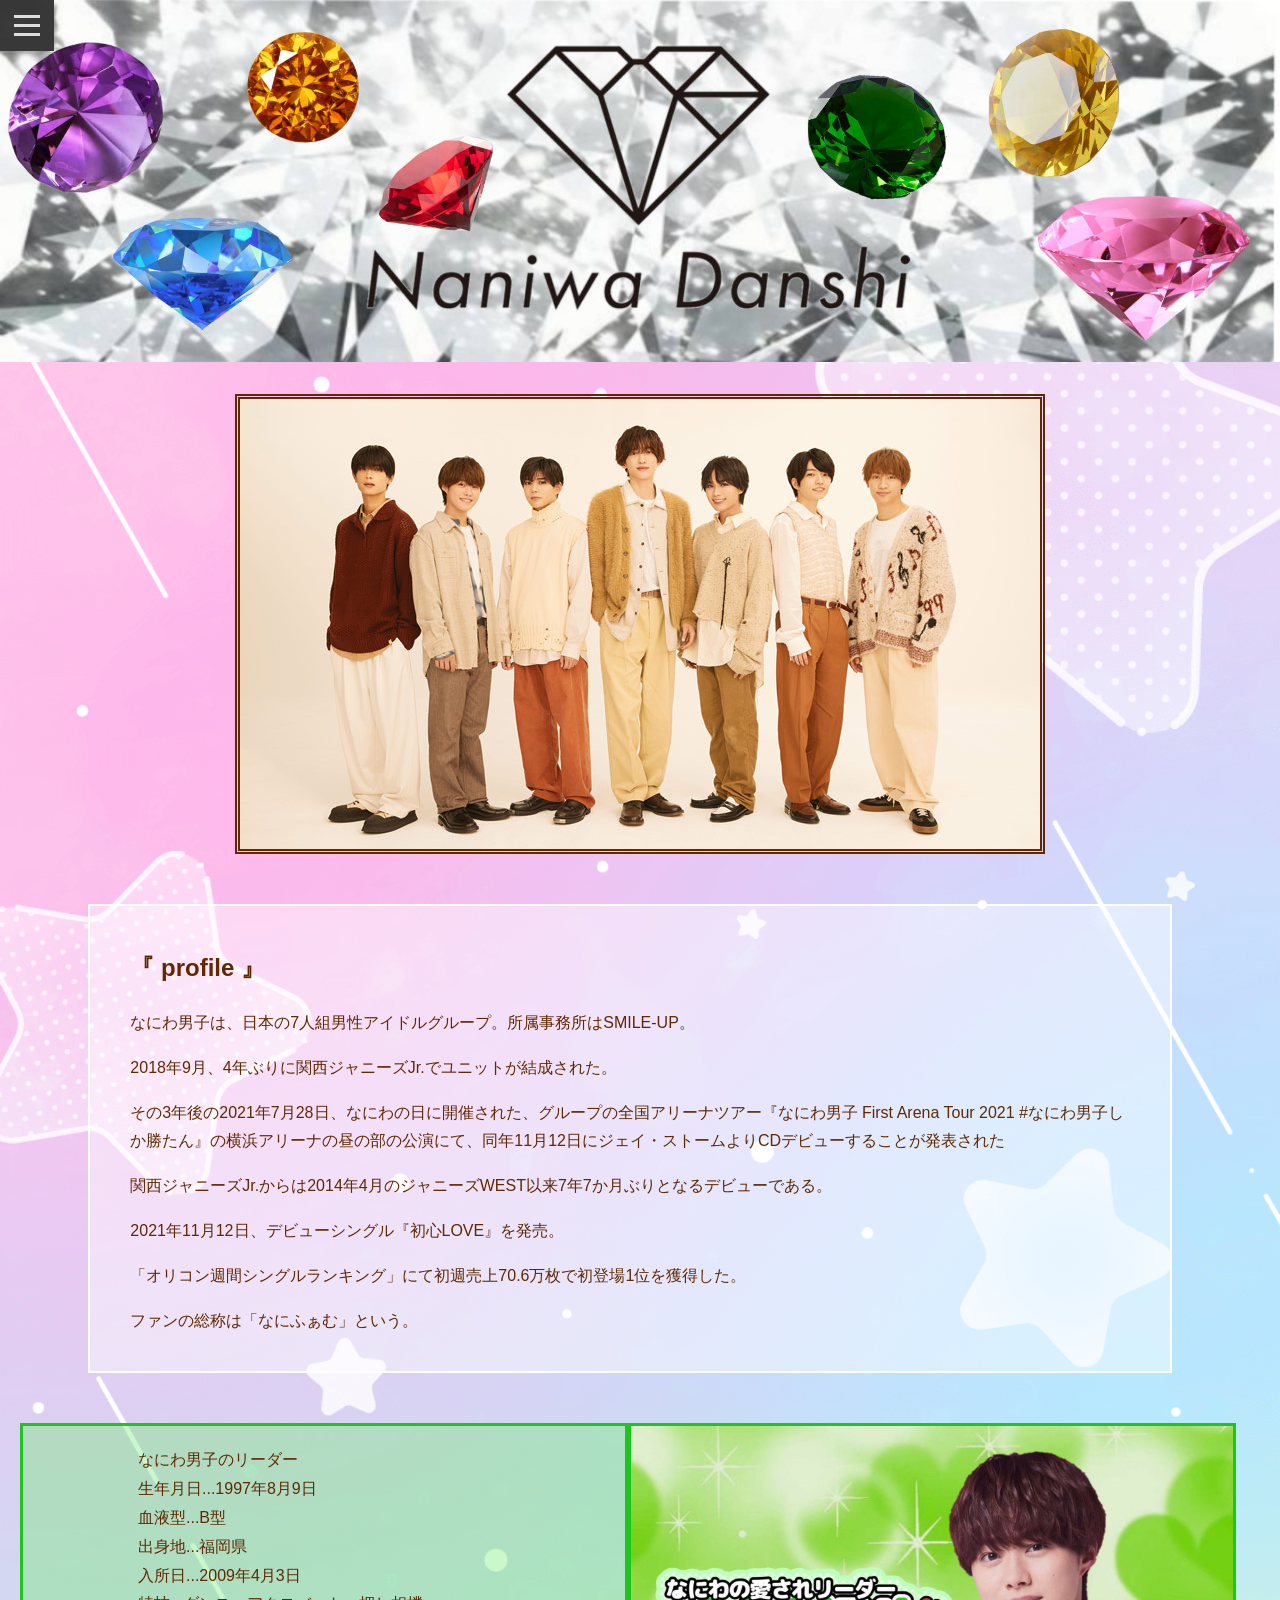
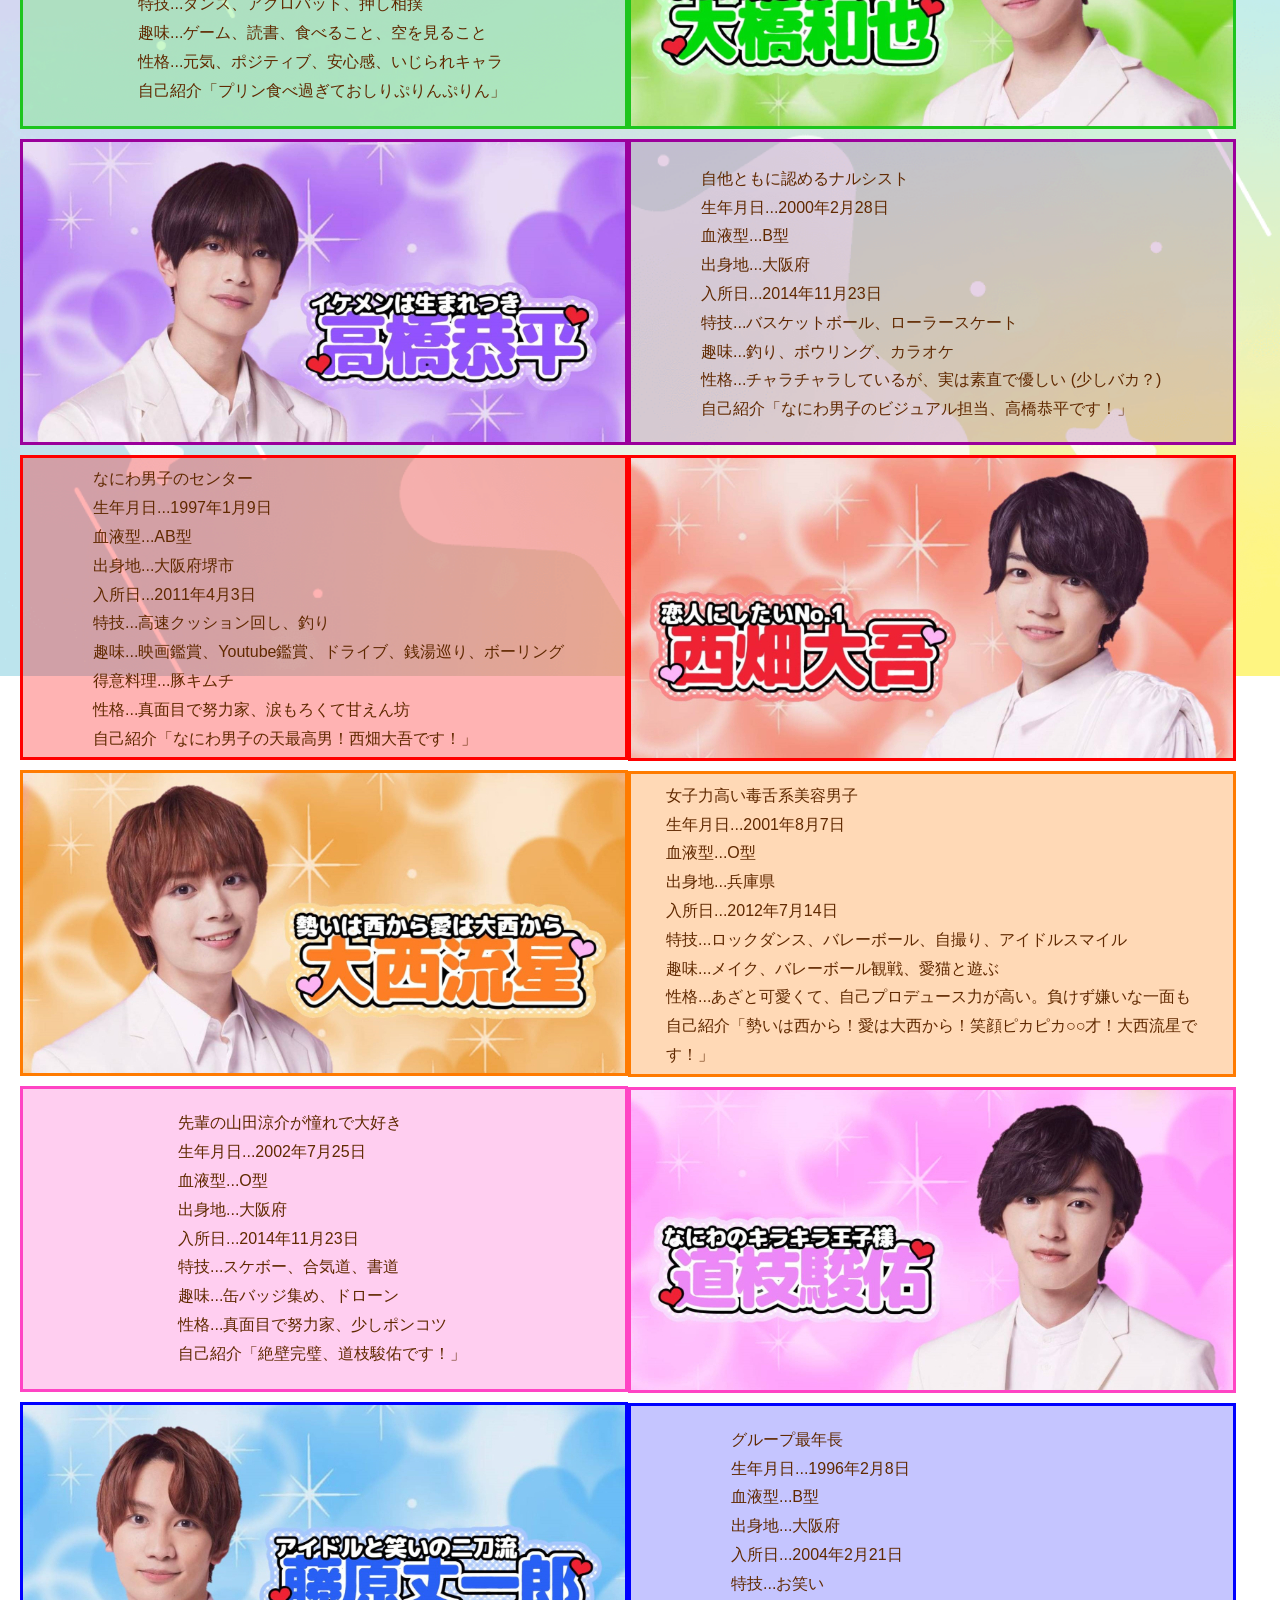
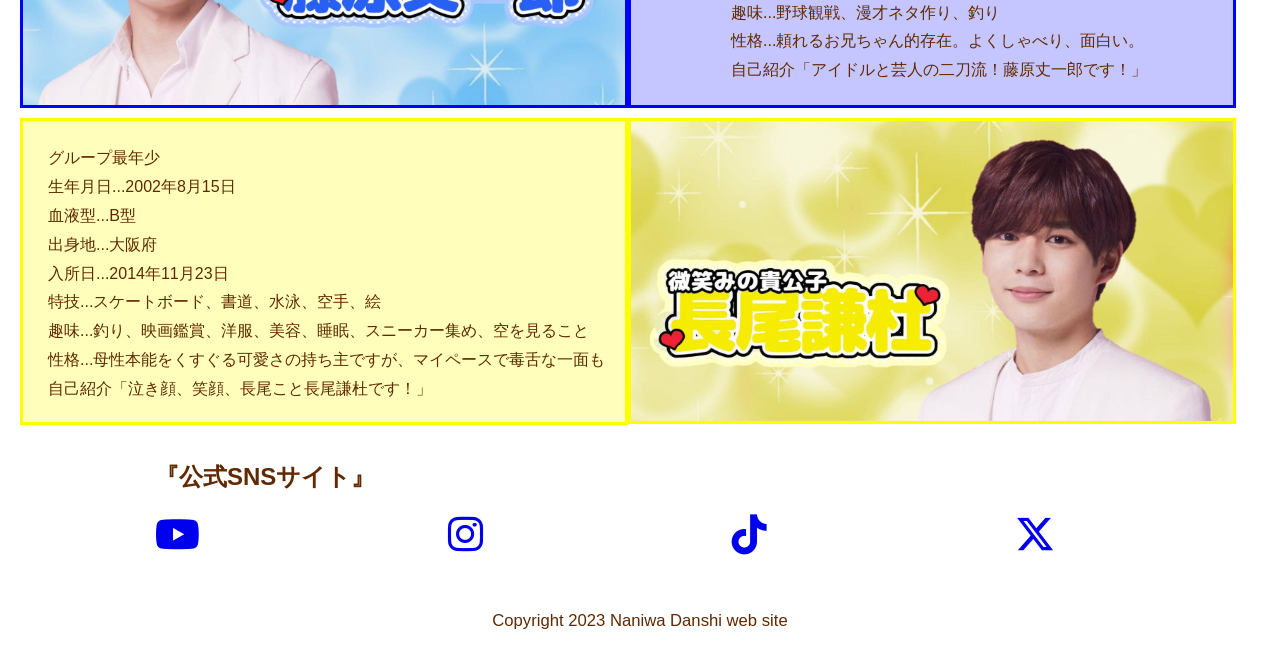
<file: index.html>
<!DOCTYPE html>
<html lang="ja">
<head>
    <meta charset="UTF-8">
    <meta name="viewport" content="width=device-width, initial-scale=1.0">

    <title>なにわ男子サイト</title>

    <link rel="stylesheet" href="css/style.css">
    <link rel ="stylesheet" href="https://cdnjs.cloudflare.com/ajax/libs/font-awesome/6.4.2/css/all.min.css">

</head>


<body>

    <div class="wrap">
        <header>

            <div class="header_wrap">
                <img src="image/header.jpg" alt="ヘッダー画像">
            </div>

                <input type="checkbox" class="menu-btn" id="menu-btn">
                <label for="menu-btn" class="menu-icon"><span class="navicon"></span></label>
                <ul class="menu">
                    <li class="top"><a href="">Top</a></li>
                    <li><a href="#member">member</a></li>
                    <li><a href="cd_dvd.html">DVD/CD</a></li>
                    <li><a href="https://www.tv-asahi.co.jp/mada_update/">TV</a></li>
                    <li><a href="forturn telling.html">占い</a></li>
                </ul>

        </header>


        <div class="main_image">

            <img src="image/なにわ男子.jpg" alt="メイン画像1">

        </div>

        
        <article class="article_box">

            <h2>『 profile 』</h2>

            <p>なにわ男子は、日本の7人組男性アイドルグループ。所属事務所はSMILE-UP。</p>
            <p>2018年9月、4年ぶりに関西ジャニーズJr.でユニットが結成された。</p>
            <p>その3年後の2021年7月28日、なにわの日に開催された、グループの全国アリーナツアー『なにわ男子 First Arena Tour 2021 #なにわ男子しか勝たん』の横浜アリーナの昼の部の公演にて、同年11月12日にジェイ・ストームよりCDデビューすることが発表された</p>
            <p>関西ジャニーズJr.からは2014年4月のジャニーズWEST以来7年7か月ぶりとなるデビューである。</p>
            <p>2021年11月12日、デビューシングル『初心LOVE』を発売。</p>
            <p>「オリコン週間シングルランキング」にて初週売上70.6万枚で初登場1位を獲得した。</p>
            <p>ファンの総称は「なにふぁむ」という。</p>

        </article>

        <article class="article_image"id=member>

            <div class="image1">

                <div class="oohashi_text">
                    <p>なにわ男子のリーダー</p>
                    <p>生年月日...1997年8月9日</p>
                    <p>血液型...B型</p>
                    <p>出身地...福岡県</p>
                    <p>入所日...2009年4月3日</p>
                    <p>特技...ダンス、アクロバット、押し相撲</p>
                    <p>趣味...ゲーム、読書、食べること、空を見ること</p>  
                    <p>性格...元気、ポジティブ、安心感、いじられキャラ</p>
                    <p>自己紹介「プリン食べ過ぎておしりぷりんぷりん」</p>              
                </div>

                <div class="takahashi_image">
                    <a href=""><img src="image/KyouheiTakahashi.jpg" alt="高橋恭平"></a><br>
                </div>

                <div class="nishihata_text">
                    <p>なにわ男子のセンター</p>
                    <p>生年月日...1997年1月9日</p>
                    <p>血液型...AB型</p>
                    <p>出身地...大阪府堺市</p>
                    <p>入所日...2011年4月3日</p>
                    <p>特技...高速クッション回し、釣り</p>
                    <p>趣味...映画鑑賞、Youtube鑑賞、ドライブ、銭湯巡り、ボーリング</p>
                    <p>得意料理...豚キムチ</p>
                    <p>性格...真面目で努力家、涙もろくて甘えん坊</p>
                    <p>自己紹介「なにわ男子の天最高男！西畑大吾です！」</p>
                </div>

                <div class="oonishi_image">
                    <a href=""><img src="image/RyuseiOnishi.jpg" alt="大西流星"></a><br>
                </div>

                <div class="michieda_text">
                    <p>先輩の山田涼介が憧れで大好き</p>
                    <p>生年月日...2002年7月25日</p>
                    <p>血液型...O型</p>
                    <p>出身地...大阪府</p>
                    <p>入所日...2014年11月23日</p>
                    <p>特技...スケボー、合気道、書道</p>
                    <p>趣味...缶バッジ集め、ドローン</p>
                    <p>性格...真面目で努力家、少しポンコツ</p>
                    <p>自己紹介「絶壁完璧、道枝駿佑です！」</p>
                </div>

                <div class="hujiwara_image">
                    <a href=""><img src="image/JouHujiwara.jpg" alt="藤原丈一郎"></a><br>
                </div>

                <div class="nagao_text">
                    <p>グループ最年少</p>
                    <p>生年月日...2002年8月15日</p>
                    <p>血液型...B型</p>
                    <p>出身地...大阪府</p>
                    <p>入所日...2014年11月23日</p>
                    <p>特技...スケートボード、書道、水泳、空手、絵</p>
                    <p>趣味...釣り、映画鑑賞、洋服、美容、睡眠、スニーカー集め、空を見ること</p>
                    <p>性格...母性本能をくすぐる可愛さの持ち主ですが、マイペースで毒舌な一面も</p>
                    <p>自己紹介「泣き顔、笑顔、長尾こと長尾謙杜です！」</p>
                </div>

            </div>

            <div class="image2">

                <div class="oohashi_image">
                    <a href=""><img src="image/KazuyaOhashi.jpg" alt="大橋和也"></a><br>
                </div>

                <div class="takahashi_text">
                    <p>自他ともに認めるナルシスト</p>
                    <p>生年月日...2000年2月28日</p>
                    <p>血液型...B型</p>
                    <p>出身地...大阪府</p>
                    <p>入所日...2014年11月23日</p>
                    <p>特技...バスケットボール、ローラースケート
                    <p>趣味...釣り、ボウリング、カラオケ</p>
                    <p>性格...チャラチャラしているが、実は素直で優しい (少しバカ？) </p>
                    <p>自己紹介「なにわ男子のビジュアル担当、高橋恭平です！」</p>
                </div>

                <div class="nishihata_image">
                    <a href=""><img src="image/DaigoNishihata.jpg" alt="西畑大吾"></a><br>
                </div>

                <div class="oonishi_text">
                    <p>女子力高い毒舌系美容男子</p>
                    <p>生年月日...2001年8月7日</p>
                    <p>血液型...O型</p>
                    <p>出身地...兵庫県</p>
                    <p>入所日...2012年7月14日</p>
                    <p>特技...ロックダンス、バレーボール、自撮り、アイドルスマイル</p>
                    <p>趣味...メイク、バレーボール観戦、愛猫と遊ぶ</p>
                    <p>性格...あざと可愛くて、自己プロデュース力が高い。負けず嫌いな一面も</p>
                    <p>自己紹介「勢いは西から！愛は大西から！笑顔ピカピカ○○才！大西流星です！」</p>
                </div>

                <div class="michieda_image">
                    <a href=""><img src="image/SyunnsukeMichieda.jpg" alt="道枝俊介"></a><br>
                </div>

                <div class="hujiwara_text">
                    <p>グループ最年長</p>
                    <p>生年月日...1996年2月8日</p>
                    <p>血液型...B型</p>
                    <p>出身地...大阪府</p>
                    <p>入所日...2004年2月21日</p>
                    <p>特技...お笑い</p>
                    <p>趣味...野球観戦、漫才ネタ作り、釣り</p>
                    <p>性格...頼れるお兄ちゃん的存在。よくしゃべり、面白い。</p>
                    <p>自己紹介「アイドルと芸人の二刀流！藤原丈一郎です！」</p>
                </div>

                <div class="nagao_image">
                    <a href=""><img src="image/KentoNagao.jpg" alt="長尾謙杜"></a><br>
                </div>

            </div>       

        </article>

        <article class="article_box2">

            <h2>『公式SNSサイト』</h2>

            <ul>

                <li class="icon"><a href="https://www.youtube.com/@naniwadanshi" class="sns"><i class="fa-brands fa-youtube"></i></a></li>

                <li class="icon"><a href="https://www.instagram.com/naniwadanshi728official/" class="sns"><i class="fa-brands fa-instagram"></i></a></li>

                <li class="icon"><a href="https://www.tiktok.com/@naniwadanshi_storm" class="sns"><i class="fa-brands fa-tiktok"></i></a></li>

                <li class="icon"><a href="https://twitter.com/728_Storm" class="sns"><i class="fa-brands fa-x-twitter"></i></a></li>

            </ul>

        </article>


        <footer>

            <p><small>Copyright 2023 Naniwa Danshi web site</small></p>

        </footer>
 
    </div>
</body>
</html>
</file>
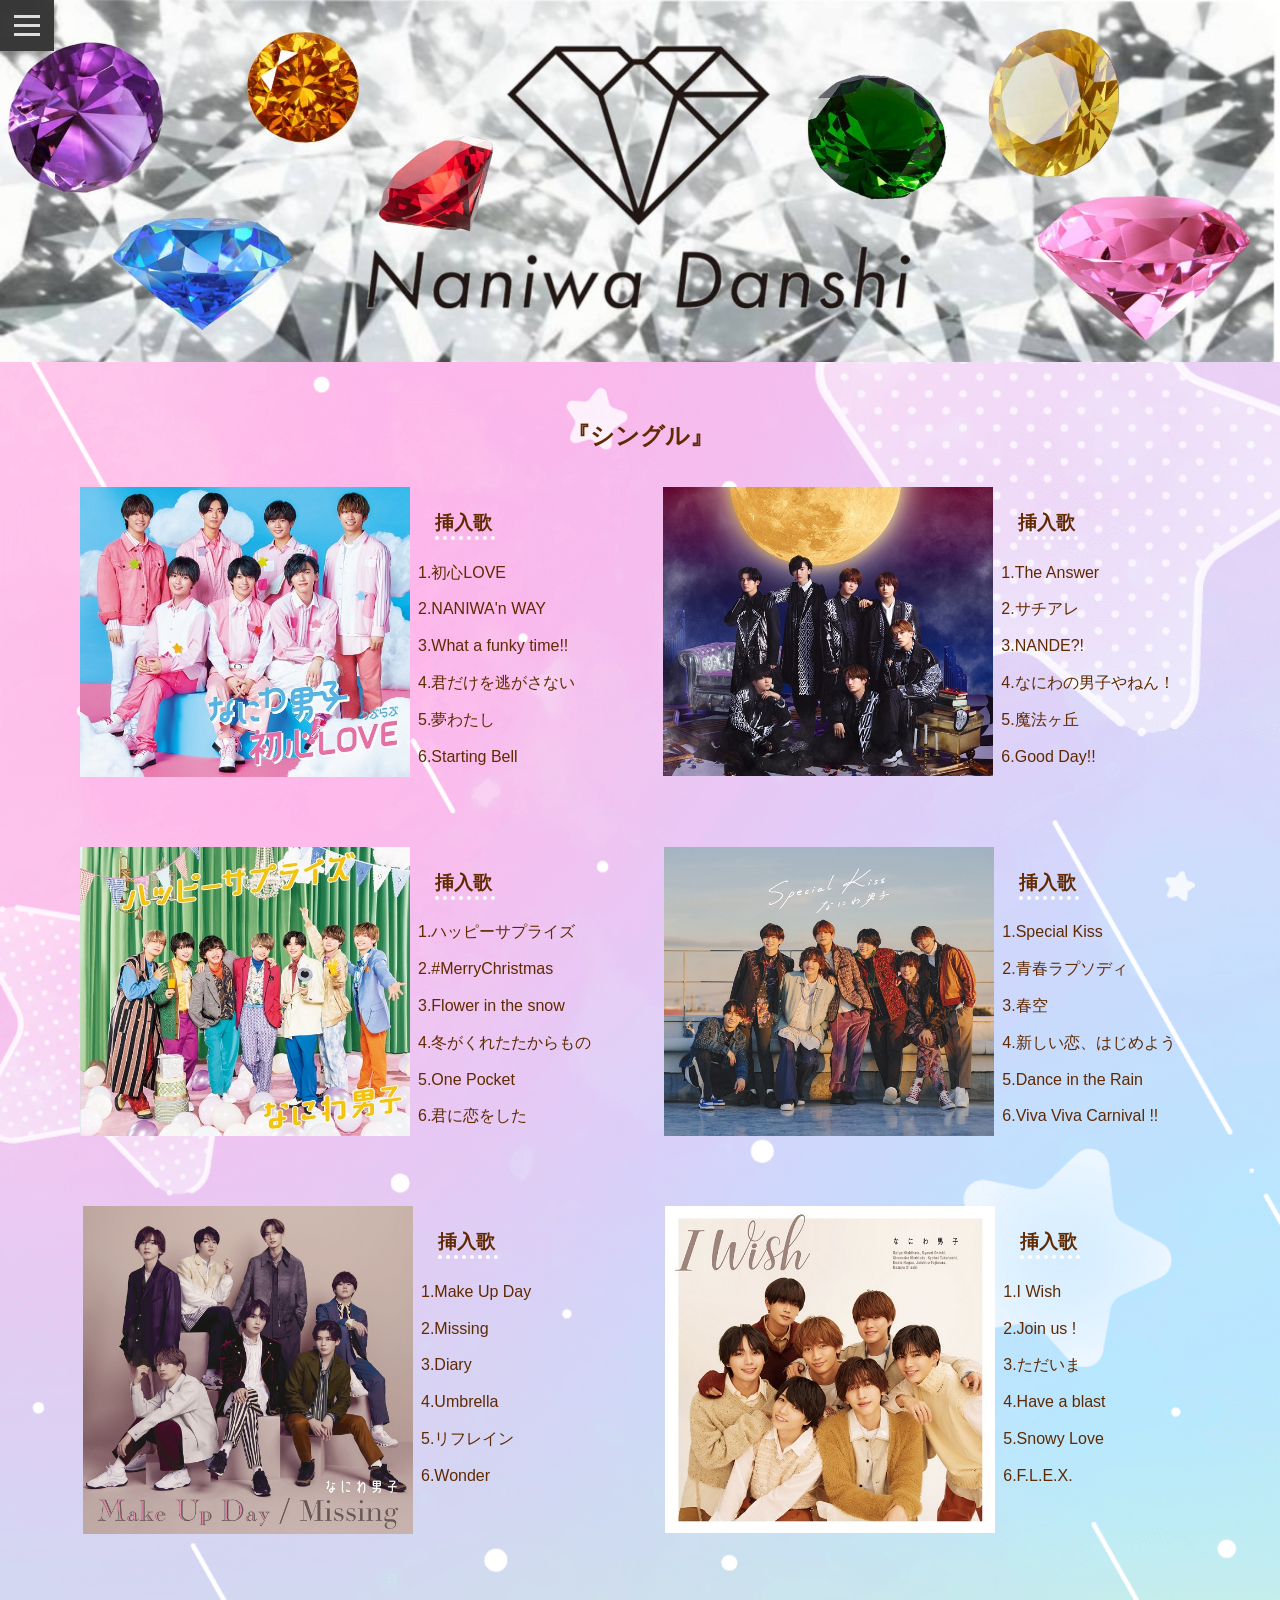
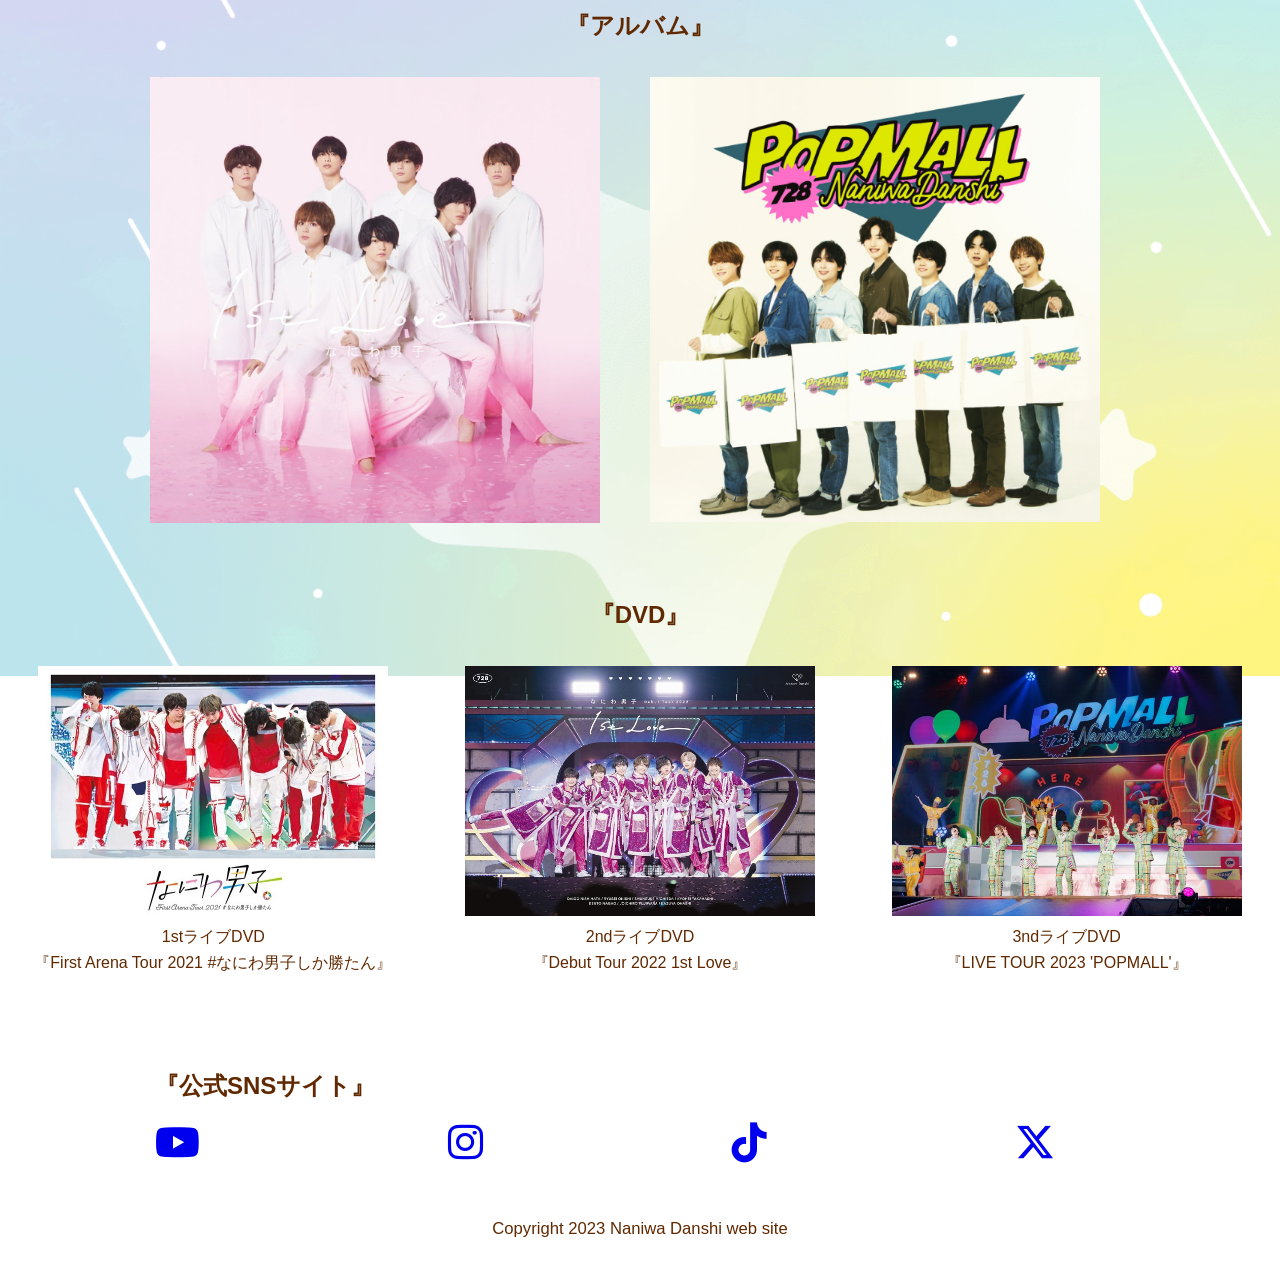
<file: cd_dvd.html>
<!DOCTYPE html>
<html lang="ja">
<head>
    <meta charset="UTF-8">
    <meta name="viewport" content="width=device-width, initial-scale=1.0">

    <title>なにわ男子サイト</title>

    <link rel="stylesheet" href="css/style.css">
    <link rel ="stylesheet" href="https://cdnjs.cloudflare.com/ajax/libs/font-awesome/6.4.2/css/all.min.css">

</head>


<body>

    <div class="wrap">
        <header>

            <div class="header_wrap">
                <img src="image/header.jpg" alt="ヘッダー画像">
            </div>

                <input type="checkbox" class="menu-btn" id="menu-btn">
                <label for="menu-btn" class="menu-icon"><span class="navicon"></span></label>
                <ul class="menu">
                    <li class="top"><a href="index.html">Top</a></li>
                    <li><a href="index.html">member</a></li>
                    <li><a href="cd_dvd.html">DVD/CD</a></li>
                    <li><a href="https://www.tv-asahi.co.jp/mada_update/">TV</a></li>
                    <li><a href="forturn telling.html">占い</a></li>
                </ul>

        </header>


        <article class="article_dvd_cd">

            <h2>『シングル』</h2>

            <div class="single">
                
                <div class="ubulove">
                    <div class="ubulove_image">
                        <img src="image/うぶらぶ_シングル.jpg" alt="うぶらぶ">
                    </div>
                    <div class="ubulove_text">
                        <h3>挿入歌</h3>
                        <p>1.初心LOVE</p>
                        <p>2.NANIWA'n WAY</p>
                        <p>3.What a funky time!!</p>
                        <p>4.君だけを逃がさない</p>
                        <p>5.夢わたし</p>
                        <p>6.Starting Bell</p>
                    </div>
                </div>

                <div class="answer_sachiare">
                    <div class="answer_sachiare_image">
                        <img src="image/The Answer サチアレ_シングル.jpg" alt="the answer/サチアレ">
                    </div>
                    <div class="answer_sachiare_text">
                        <h3>挿入歌</h3>
                        <p>1.The Answer</p>
                        <p>2.サチアレ</p>
                        <p>3.NANDE?!</p>
                        <p>4.なにわの男子やねん！</p>
                        <p>5.魔法ヶ丘</p>
                        <p>6.Good Day!!</p>
                    </div>
                </div>

                <div class="happysurprise">
                    <div class="happysurprise_image">
                        <img src="image/ハッピーサプライズ_シングル.jpg" alt="ハッピーサプライズ">
                    </div>
                    <div class="happysurprise_text">
                        <h3>挿入歌</h3>
                        <p>1.ハッピーサプライズ</p>
                        <p>2.#MerryChristmas</p>
                        <p>3.Flower in the snow</p>
                        <p>4.冬がくれたたからもの</p>
                        <p>5.One Pocket</p>
                        <p>6.君に恋をした</p>
                    </div>  
                </div>

                <div class="specialkiss">
                    <div class="specialkiss_image">
                        <img src="image/Special Kiss_シングル.jpg" alt="スぺキス">
                    </div>
                    <div class="specialkiss_text">
                        <h3>挿入歌</h3>
                        <p>1.Special Kiss</p>
                        <p>2.青春ラプソディ</p>
                        <p>3.春空</p>
                        <p>4.新しい恋、はじめよう</p>
                        <p>5.Dance in the Rain</p>
                        <p>6.Viva Viva Carnival !!</p>
                    </div>
                </div>

                <div class="makeup_missing">
                    <div class="makeup_missing_image">
                        <img src="image/Make Up Day　Missing_シングル.png" alt="male up dat/missing">
                    </div>
                    <div class="makeup_missing_text">
                        <h3>挿入歌</h3>
                        <p>1.Make Up Day</p>
                        <p>2.Missing</p>
                        <p>3.Diary</p>
                        <p>4.Umbrella</p>
                        <p>5.リフレイン</p>
                        <p>6.Wonder</p>
                    </div>
                </div>

                <div class="iwish">
                    <div class="iwish_image">
                        <img src="image/I wish_シングル.jpg" alt="i wish">
                    </div>
                    <div class="iwish_text">
                        <h3>挿入歌</h3>
                        <p>1.I Wish</p>
                        <p>2.Join us !</p>
                        <p>3.ただいま</p>
                        <p>4.Have a blast</p>
                        <p>5.Snowy Love</p>
                        <p>6.F.L.E.X.</p>
                    </div>
                </div>

            </div>


            <h2>『アルバム』</h2>

            <div class="album_box">

                <section class="container1">
                    <img src="image/1st Love_アルバム.jpg" alt="1st">
                    <div class="mask1">
                        <div class="text1">
                            <p>【挿入歌】</p>
                            <p>1.初心LOVE</p>
                            <p>2.Dreamin' Dreamin'</p>
                            <p>3.サチアレ</p>
                            <p>4.月火水木君曜日</p>
                            <p>5.妄想っちゅーDiscooooooo!!</p>
                            <p>6.Brand New Heroine</p>
                            <p>7.ちゅきちゅきハリケーン</p>
                            <p>8.Welcome to アイラブユー</p>
                            <p>9.The Answer</p>
                            <p>10.Emerald</p>
                            <p>11.ダイヤモンドスマイル</p>
                            <p>12.シンシア</p>
                            <p>13.Timeless Love</p>
                        </div>
                    </div>
                </section>
                    
                <section class="container2">
                    <img src="image/POPMALL_アルバム.jpg" alt="popmall">
                    <div class="mask2">
                        <div class="text2">
                            <p>【挿入歌】</p>
                            <p>1.Poppin' Hoppin' Lovin'</p>
                            <p>2.Prime Time</p>
                            <p>3.ハッピーサプライズ</p>
                            <p>4.Tutti Frutti</p>
                            <p>5.I know</p>
                            <p>6.LAI-LA-LA</p>
                            <p>7.Wanna be yours</p>
                            <p>8.マジック</p>
                            <p>9.Special Kiss</p>
                            <p>10.Tick Tack Heart</p>
                            <p>11.Super Drivers !!</p>
                            <p>12.ねぇ</p>
                            <p>13.Blue Story</p>
                            <p>14.Melody</p>
                            <p>15.Paradise</p>
                            <p>16.ちゅきちゅきブリザード</p>
                        </div>    
                    </div> 
                </section>

            </div>


            <h2>『DVD』</h2>

            <div class="DVD">   

                <section class="DVD1">
                    <div class="DVD1_img">
                        <img src="image/なにわしか勝たん.jpeg" alt="なにわしか勝たん">
                    </div>
                    <div class="DVD_text">
                        <p>1stライブDVD</p>
                        <p>『First Arena Tour 2021 #なにわ男子しか勝たん』</p>
                    </div>
                </section>

                <section class="DVD2">
                    <div class="DVD2_img">
                        <img src="image/なにわ男子 Debut Tour 2022 1st Love.jpg" alt="1st love">
                    </div>
                    <div class="DVD_text">
                        <p>2ndライブDVD</p>
                        <p>『Debut Tour 2022 1st Love』</p>
                    </div>
                </section>

                <section class="DVD3">
                    <div class="DVD3_img">
                        <img src="image/popmall_dvd.jpg" alt="popmall">
                    </div>
                    <div class="DVD_text">
                        <p>3ndライブDVD</p>
                        <p>『LIVE TOUR 2023 'POPMALL'』</p>
                    </div>
                </section>

            </div>


        </article>
        

        <article class="article_box2">

            <h2>『公式SNSサイト』</h2>

            <ul>

                <li class="icon"><a href="https://www.youtube.com/@naniwadanshi" class="sns"><i class="fa-brands fa-youtube"></i></a></li>

                <li class="icon"><a href="https://www.instagram.com/naniwadanshi728official/" class="sns"><i class="fa-brands fa-instagram"></i></a></li>

                <li class="icon"><a href="https://www.tiktok.com/@naniwadanshi_storm" class="sns"><i class="fa-brands fa-tiktok"></i></a></li>

                <li class="icon"><a href="https://twitter.com/728_Storm" class="sns"><i class="fa-brands fa-x-twitter"></i></a></li>

            </ul>

        </article>


        <footer>

            <p><small>Copyright 2023 Naniwa Danshi web site</small></p>

        </footer>
 
    </div>
</body>
</html>
</file>
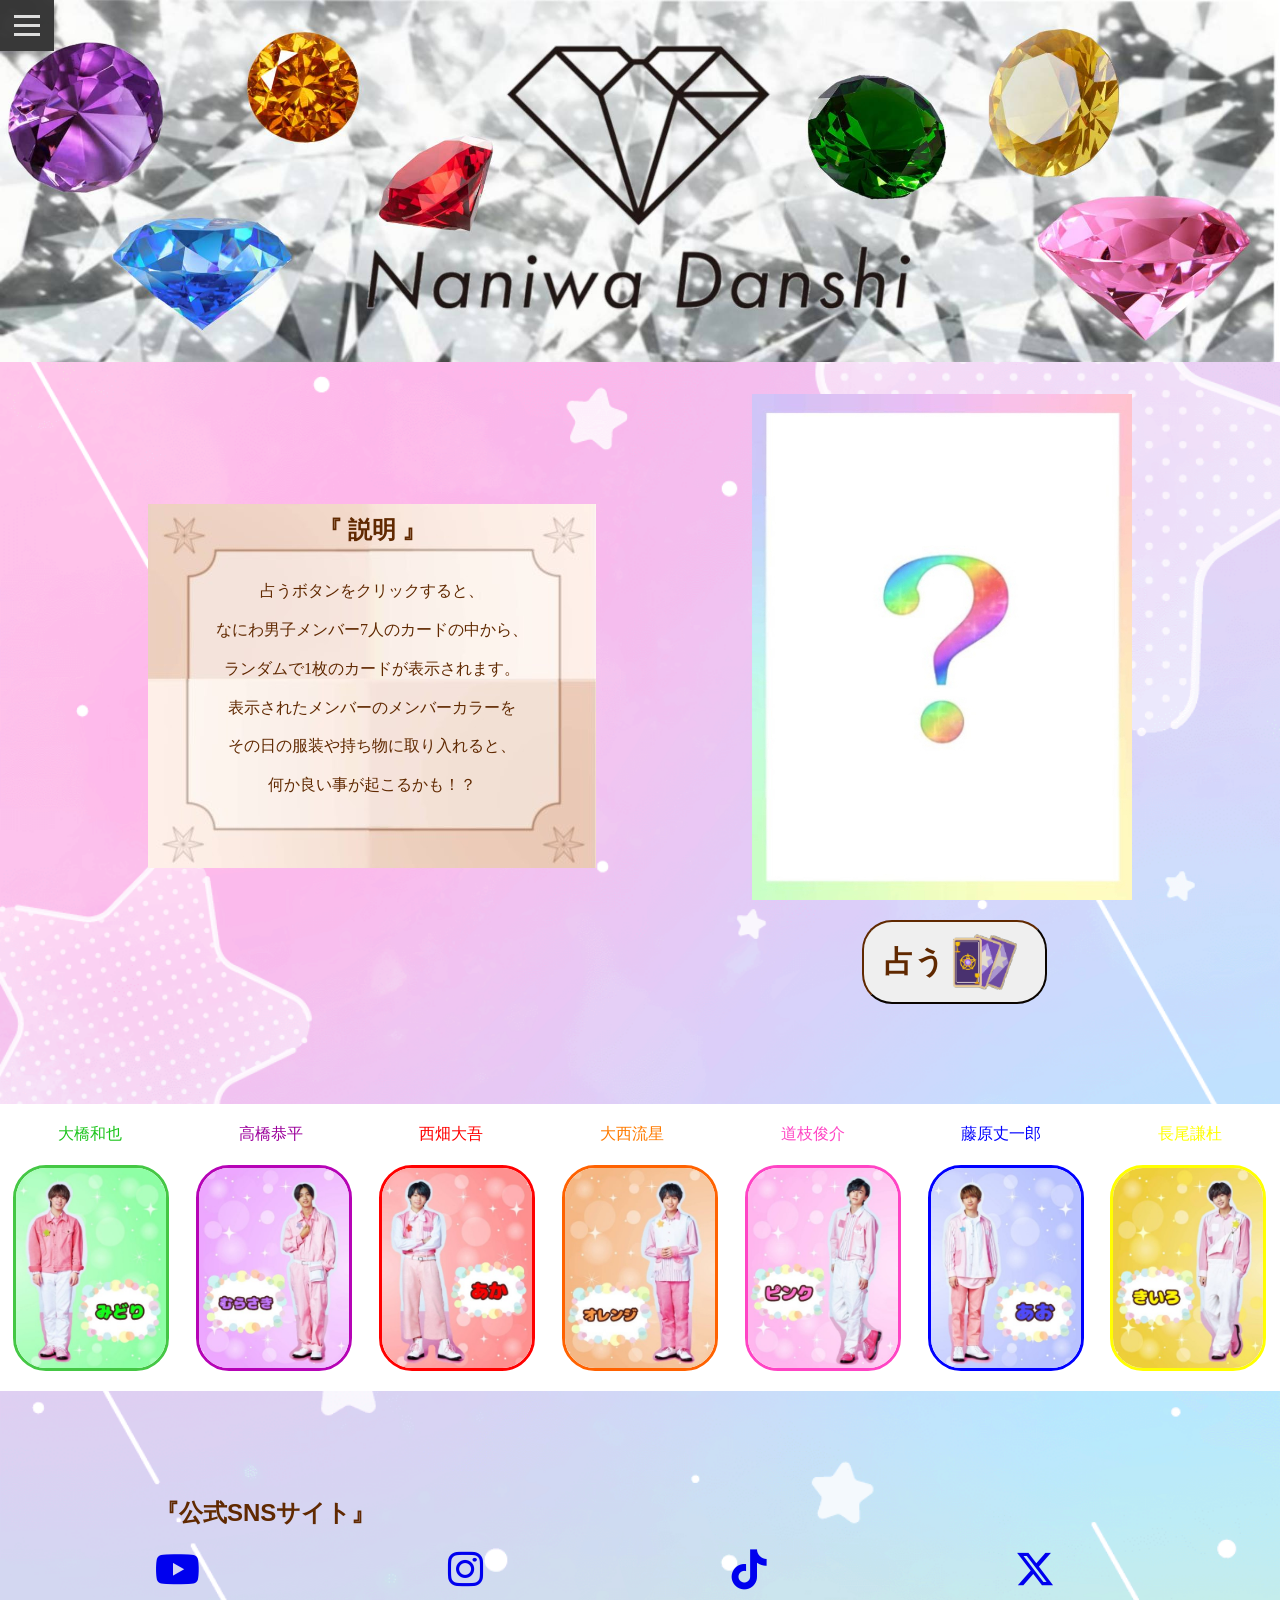
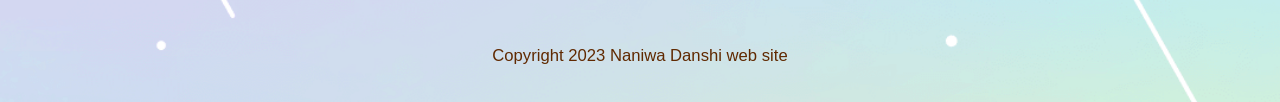
<file: forturn telling.html>
<!DOCTYPE html>
<html lang="ja">
<head>
    <meta charset="UTF-8">
    <meta name="viewport" content="width=device-width, initial-scale=1.0">

    <title>なにわ男子サイト</title>

    <link rel="stylesheet" href="css/style.css">
    <link rel ="stylesheet" href="https://cdnjs.cloudflare.com/ajax/libs/font-awesome/6.4.2/css/all.min.css">
    
</head>


<body>

    <div class="wrap">

        <header>

            <div class="header_wrap">
                <img src="image/header.jpg" alt="ヘッダー画像">
            </div>

                <input type="checkbox" class="menu-btn" id="menu-btn">
                <label for="menu-btn" class="menu-icon"><span class="navicon"></span></label>
                <ul class="menu">
                    <li class="top"><a href="index.html">Top</a></li>
                    <li><a href="index.html">member</a></li>
                    <li><a href="cd_dvd.html">DVD/CD</a></li>
                    <li><a href="https://www.tv-asahi.co.jp/mada_update/">TV</a></li>
                    <li><a href="">占い</a></li>
                </ul>

        </header>


        <article class="fortunetelling">

                <div class="fortunetelling_back">

                    <h2>『 説明 』</h2>

                    <div class="back_text">
                        <p>占うボタンをクリックすると、</p> 
                        <p>なにわ男子メンバー7人のカードの中から、</p>
                        <p>ランダムで1枚のカードが表示されます。</p>
                        <p>表示されたメンバーのメンバーカラーを</p>
                        <p>その日の服装や持ち物に取り入れると、</p>
                        <p>何か良い事が起こるかも！？</p>
                    </div>

                </div>
            
                <div class="fortunetelling_box">

                    <div class="fortunetelling_image">
                        <img id='img' src='image/randomcard.jpg'/>
                    </div>
            
                    <div class="button">
                        <button id="button">占う<img src="image/card.png" id = elemant></button>
                    </div>

                </div>

            <script src='js/fortunetelling.js'></script>

        </article>


        <article class="seven">

            <section class="seven_text">
                <p class="green">大橋和也</p>
                <p class="purple">高橋恭平</p>
                <p class="red">西畑大吾</p>
                <p class="orange">大西流星</p>
                <p class="pink">道枝俊介</p>
                <p class="blue">藤原丈一郎</p>
                <p class="yellow">長尾謙杜</p>
            </section>

            <section class="seven_image">
                <div class="green_img">
                    <img src="image/greenColor_board.jpg" alt="大橋和也">
                </div>
                <div class="purple_img">
                    <img src="image/purpleColor_board.jpg" alt="高橋恭平">
                </div>
                <div class="red_img">
                    <img src="image/redColor_board.jpg" alt="西畑大吾">
                </div>
                <div class="orange_img">
                    <img src="image/orangeColor_board.jpg" alt="大西流星">
                </div>
                <div class="pink_img">
                    <img src="image/pinkColor_board.jpg" alt="道枝俊介">
                </div>
                <div class="blue_img">
                    <img src="image/blueColor_board.jpg" alt="藤原丈一郎">
                </div>
                <div class="yellow_img">
                    <img src="image/yellowColor_board.jpg" alt="長尾謙杜">
                </div>
            </section>

        </article>

        
        <article class="article_box2">

            <h2>『公式SNSサイト』</h2>

            <ul>

                <li class="icon"><a href="https://www.youtube.com/@naniwadanshi" class="sns"><i class="fa-brands fa-youtube"></i></a></li>

                <li class="icon"><a href="https://www.instagram.com/naniwadanshi728official/" class="sns"><i class="fa-brands fa-instagram"></i></a></li>

                <li class="icon"><a href="https://www.tiktok.com/@naniwadanshi_storm" class="sns"><i class="fa-brands fa-tiktok"></i></a></li>

                <li class="icon"><a href="https://twitter.com/728_Storm" class="sns"><i class="fa-brands fa-x-twitter"></i></a></li>

            </ul>

        </article>


        <footer>

            <p><small>Copyright 2023 Naniwa Danshi web site</small></p>

        </footer>
 
    </div>
</body>
</html>
</file>
<file: css/style.css>
@charset "UTF-8";

/* 全体 */

body {
	font-family: "Helvetica Neue",Arial,"Hiragino Kaku Gothic ProN","Hiragino Sans",Meiryo,sans-serif;/* どのデバイスでも見れるようにするために書体の設定 */
    line-height: 1.8;
    margin: 0; 
}

.wrap{
    background-image: url(../image/back_image.png);
    background-repeat: no-repeat;
    background-size: cover;
    background-attachment: fixed;
}

ul{list-style-type: none;
    padding: 0;
}

a{text-decoration: none;}
img{vertical-align: bottom;}

html{scroll-behavior: smooth;}


/* header */

:root {
    --background-navbar: rgba(55, 55, 55, 0.98);
}

header{
    height: 344px;
}

.header_wrap img{
    width: 100%;
    position: absolute;
    box-sizing: border-box;
    display: flex;
    justify-content: center;
    align-items: center;
}

.menu {
    list-style: none;
    position: absolute;
    width: 100%;
    height: auto;
    top: 0;
    margin-top: 52px;
    padding: 0 0 10px 0;
    clear: both;
    background: var(--background-navbar);
    transition: 0.3192s cubic-bezier(0.04, 0.04, 0.12, 0.96) 0.1008s;
    transform: scale(1, 0);
    transform-origin: top;
}

.menu-btn:checked ~ .menu {
    transform: scale(1, 1);
    transform-origin: top;
    transition: 0.3192s cubic-bezier(0.04, 0.04, 0.12, 0.96) 0.1008s;
}

.menu a {
    text-decoration: none;
    font-weight: 500;
    letter-spacing: 2px;
    font-size: 16px;
    text-transform: capitalize;
    color: #ddd;
    font-family: serif;
    opacity: 0;
    transition: 0.5s;
}

.menu li {
    border-top: 1px solid rgb(0, 0, 0);
    padding: 15px 0;
    margin: 0 54px;
    opacity: 0;
    transition: 0.5s;
}

.menu-btn:checked ~ .menu a,
.menu-btn:checked ~ .menu li {
    opacity: 1;
    transition: 0.3192s cubic-bezier(0.04, 0.04, 0.12, 0.96) 0.2s;
}

.menu-btn {
    display: none;
}

.menu-icon {
    display: inline-block;
    position: relative;
    cursor: pointer;
    padding: 24px 14px;
    -webkit-tap-highlight-color: rgb(0, 0, 0);
    background-color: rgba(55, 55, 55, 0.98);
}

.navicon {
    background: #ddd;
    display: block;
    height: 3px;
    width: 26px;
    position: relative;
    transition: 0.3192s cubic-bezier(0.04, 0.04, 0.12, 0.96) 0.1008s;
}

.navicon:before,
.navicon:after {
    content: "";
    display: block;
    height: 100%;
    width: 100%;
    position: absolute;
    background: #ddd;
    transition: 0.3192s cubic-bezier(0.04, 0.04, 0.12, 0.96) 0.1008s;
}

.navicon:before {
    top: 9px;
}

.navicon:after {
    bottom: 9px;
}

.menu-btn:checked ~ .menu-icon .navicon:before {
    transform: rotate(-45deg);
}

.menu-btn:checked ~ .menu-icon .navicon:after {
    transform: rotate(45deg);
}

.menu-btn:checked ~ .menu-icon:not(.steps) .navicon:before {
    top: 0;
}
.menu-btn:checked ~ .menu-icon:not(.steps) .navicon:after {
    bottom: 0;
}

.menu-btn:checked ~ .menu-icon .navicon {
    background: rgba(0, 0, 0, 0);
    transition: 0.2192s cubic-bezier(0.04, 0.04, 0.12, 0.96) 0.1008s;
}


/* main_image */

.main_image{
    width: 800px;
    height: 450px;
    margin: auto;
    margin-top: 50px;
    text-align: center;
    border: double 5px rgb(96, 41, 1);
}

/* article_box */

.article_box{
    width: 1000px;
    margin: 50px 88.333px 50px 88.333px;
    color: rgb(96, 41, 1);
    background-color: rgba(255, 255, 255, 0.427);
    padding: 20px 40px 20px 40px;
    border: 2px solid white;
}

/* aritcle_image */

.article_image{
    width: 602px;
    display: flex;
    margin-left: 20px;
}

.article_image p{
    margin: 0;
}

.article_image h2{
    margin: 0;
}

.oohashi_text{
    border: 3px solid rgb(29, 197, 29);
    margin-bottom: 10px;
    height: 260px;
    padding: 20px 0 20px 115px;
    background-color: rgba(110, 236, 110, 0.365);
    color: rgb(96, 41, 1);
}

.oohashi_image{
    border: 3px solid rgb(29, 197, 29);
    margin-bottom: 10px;
}

.takahashi_text{
    border: 3px solid rgb(155, 0, 155);
    margin-bottom: 10px;
    height: 255px;
    padding: 22.5px 0 22.5px 70px;
    background-color: rgba(134, 34, 134, 0.205);
    color: rgb(96, 41, 1);
}

.takahashi_image{
    border: 3px solid rgb(155, 0, 155);
    margin-bottom: 10px;
}

.nishihata_text{
    border: 3px solid red;
    margin-bottom: 10px;
    height: 285px;
    padding: 7px 0 7px 70px;
    background-color: rgba(255, 0, 0, 0.299);
    color: rgb(96, 41, 1);
}

.nishihata_image{
    border: 3px solid red;
    margin-bottom: 10px;
}

.oonishi_text{
    border: 3px solid rgb(255, 123, 0);
    margin-bottom: 10px;
    height: 285px;
    padding: 7.5px 0 7.5px 35px;
    background-color: rgba(255, 123, 0, 0.285);
    color: rgb(96, 41, 1);
}

.oonishi_image{
    border: 3px solid rgb(255, 123, 0);
    margin-bottom: 10px;
}

.michieda_text{
    border: 3px solid rgb(255, 68, 196);
    margin-bottom: 10px;
    height: 260px;
    padding: 20px 0 20px 155px;
    background-color: rgba(255, 68, 196, 0.258);
    color: rgb(96, 41, 1);
}

.michieda_image{
    border: 3px solid rgb(255, 68, 196);
    margin-bottom: 10px;
}

.hujiwara_text{
    border: 3px solid blue;
    margin-bottom: 10px;
    height: 260px;
    padding: 19.5px 0 19.5px 100px;
    background-color: rgba(0, 0, 255, 0.228);
    color: rgb(96, 41, 1);
}

.hujiwara_image{
    border: 3px solid blue;
    margin-bottom: 10px;
}

.nagao_text{
    border: 3px solid yellow;
    height: 255px;
    padding: 23px 0 23px 25px;
    background-color: rgba(255, 255, 0, 0.265);
    color: rgb(96, 41, 1);
}

.nagao_image{
    border: 3px solid yellow;
}


/* article2 */

.article_box2{
    margin-left: 155px;
}

.article_box2 h2{
    margin: 30px 0 0 0;
    color: rgb(96, 41, 1);
}

.article_box2 ul{
    display: flex;
    text-align: center;
    width: 900px;
    justify-content: space-between;
    font-size: 40px;
    margin: 0;
}

.article_box2 .sns:hover{
    color: white;
}


/* article_dvd_cd */

.article_dvd_cd h2{
    color: rgb(96, 41, 1);
    margin-top: 70px;
    margin-bottom: 30px;
    text-align: center;
}


/* single */

.single{
    display: flex;
    flex-wrap: wrap;
}

.single img{
    width: 330px;
}

.single h3{
    margin-left: 25px;
    border-bottom: dotted 4px white;
    height: 30px;
    width: 60px;
}

.ubulove{
    display: flex;
    color: rgb(96, 41, 1);
}

.ubulove p{
    margin: 8px;
}

.ubulove_image{
    margin-left: 80px;
}

.ubulove img{
    margin-bottom: 70px;
}

.answer_sachiare{
    display: flex;
    color: rgb(96, 41, 1);
}

.answer_sachiare p{
    margin: 8px;
}

.answer_sachiare_image{
    margin-left: 80px;
}

.answer_sachiare img{
    margin-bottom: 70px;
}

.happysurprise{
    display: flex;
    color: rgb(96, 41, 1);
}

.happysurprise p{
    margin: 8px;
}

.happysurprise_image{
    margin-left: 80px;
}

.happysurprise img{
    margin-bottom: 70px;
}

.specialkiss{
    display: flex;
    color: rgb(96, 41, 1);
}

.specialkiss p{
    margin: 8px;
}

.specialkiss_image{
    margin-left: 65px;
}

.specialkiss img{
    margin-bottom: 70px;
}

.makeup_missing{
    display: flex;
    color: rgb(96, 41, 1);
}

.makeup_missing p{
    margin: 8px;
}

.makeup_missing_image{
    margin-left: 83px;
}

.iwish{
    display: flex;
    color: rgb(96, 41, 1);
}

.iwish p{
    margin: 8px; 
}

.iwish_image{
    margin-left: 126px;
}

/* album */

.album_box{
    width: 1000px;
    position: relative;
    display: flex;
    justify-content: space-around;
    margin: 0 0 0 125px;
}

.container1{
    width:450px;
    position:relative;
}

.container1 img{
    width: 450px;
}

.text1 {
    font-size:20px;
    text-align:center;
    color:#ffffff;
    line-height: 10px;
}

.mask1 {
    width:450px;
    height:446px;
    position:absolute;
    top:0;
    left:0;
    opacity:0;
    background-color:rgba(0,0,0,0.4);
    transition:all 0.5s ease;
}

.mask1:hover {
    opacity:1;
}

.container2{
    width:450px;
    position:relative;
}

.container2 img{
    width: 450px;
    margin: 0;
}

.text2 {
    font-size:15px;
    text-align: center;
    color:#ffffff;text-align: center;
    line-height: 10px;
}

.mask2 {
    width:450px;
    height:446px;
    position:absolute;
    top:0;
    left:0;
    opacity:0;
    background-color:rgba(0,0,0,0.4);
    transition:all 0.5s ease;
}

.mask2:hover {
    opacity:1;
}


/* DVD */

.DVD{
    text-align: center;
    display: flex;
    margin-bottom: 80px;
    width: 100%;
    justify-content: space-around;
}

.DVD p{
    width: 380px;
    color: rgb(96, 41, 1);
}

.DVD img{
    width: 350px;
}

.DVD_text{
    line-height: 10px;
}

/* fortunetelling */

.fortunetelling{
    justify-content: space-around;
    display: flex;
    margin-bottom: 70px;
}

.fortunetelling_back {
    width: 448px;
    height: 364px;
    background-image: url(../image/explanation.jpg);
    margin: 160px 0 0 70px;
}

.fortunetelling_back p{
    text-align: center;
    color: rgb(96, 41, 1);
    font-family: serif;
    font-size: 16px;
    margin: 10px 0 10px 0;
}

.back_text{
    margin-top: 25px;
}

.fortunetelling_back h2{
    color: rgb(96, 41, 1);
    font-family: serif;
    text-align: center;
    margin: 5px 0 0 0;
}

.fortunetelling_box{
    margin:50px 70px 0 0;
}

.fortunetelling button{
    font-size: 30px;
    font-family: serif;
    font-weight: bold;
    color:rgb(96, 41, 1);
    border-radius: 30px;
    border-color: rgb(96, 41, 1);
    margin: 20px 0 0 110px;
    padding: 0 20px 0 20px;
    display: flex;
    align-items: center;
}


/* seven */

.seven{
    background-color: white;
    padding-bottom: 20px;
    margin: 100px 0 100px 0;
}

.seven_text{
    display: flex;
    justify-content: space-around;
}

.seven_image{
    display: flex;
    justify-content: space-around;
}

.seven_image img{
    width: 150px;
    border-radius: 30px;
}

.green{
    color: rgb(29, 197, 29);
}

.purple{
    color: rgb(155, 0, 155);
}

.red{
    color: red;
}

.orange{
    color: rgb(255, 123, 0);
}

.pink{
    color: rgb(255, 68, 196);
}

.blue{
    color: blue;
}

.yellow{
    color: yellow;
}

.green_img{
    border: solid 3px rgb(68, 199, 68);
    border-radius: 33px;
}

.purple_img{
    border: solid 3px rgb(182, 3, 182);
    border-radius: 33px;
}

.red_img{
    border: solid 3px red;
    border-radius: 33px;
}

.orange_img{
    border: solid 3px rgb(255, 98, 0);
    border-radius: 33px;
}

.pink_img{
    border: solid 3px rgb(255, 68, 196);
    border-radius: 33px;
}

.blue_img{
    border: solid 3px blue;
    border-radius: 33px;
}

.yellow_img{
    border: solid 3px yellow;
    border-radius: 33px;
}


/* footer */

footer{
    text-align: center;
    padding: 10px;
}

footer p{
    margin: 20px 0 20px 0;
    color: rgb(96, 41, 1);
    font-size: 20px;
}
</file>
